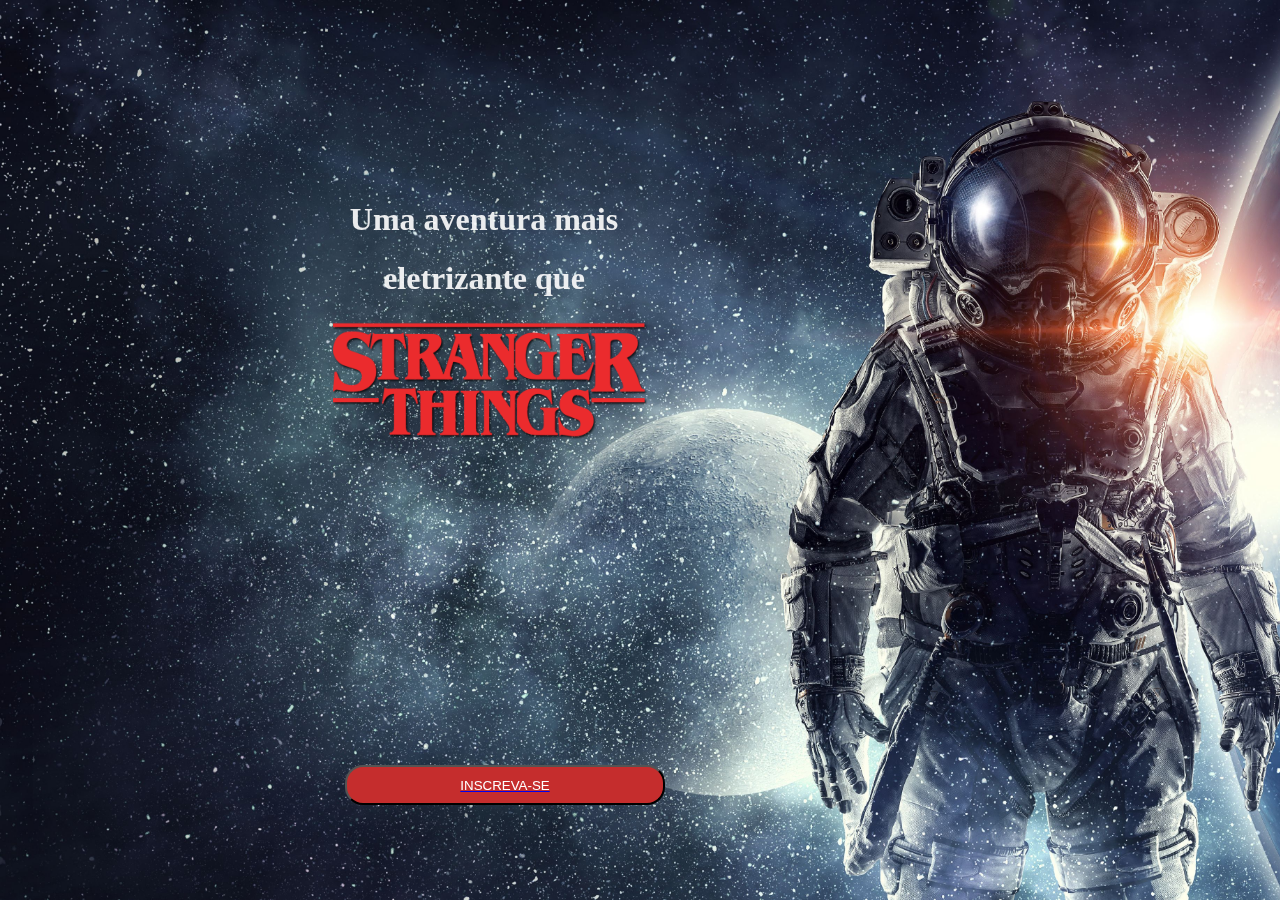
<file: index.html>
<!DOCTYPE html>
<html lang="pt-br">
    <head>
        <meta charset="UTF-8">
    <meta name="viewport" content="width=device-width, initial-scale=1.0">
    <meta http-equiv="X-UA-compatible" content="IE=edge">
        <title>Viagem espacial</title>
        <link rel="stylesheet" href="style.css">
    </head>

    <body>
        <div class="container">
            <div id="punchline-block">
                <h1>Uma aventura mais</h1>
                <h1>eletrizante que</h1>
                <img id="img-logo" src="./imgs/stranger-things-logo.png">
            </div>
            <div class="btn">
                <a href="./index-2.html"><button id="cta-button" type="button">Inscreva-se</button></a>
            </div>
        </div>
    </body>
</html>
</file>
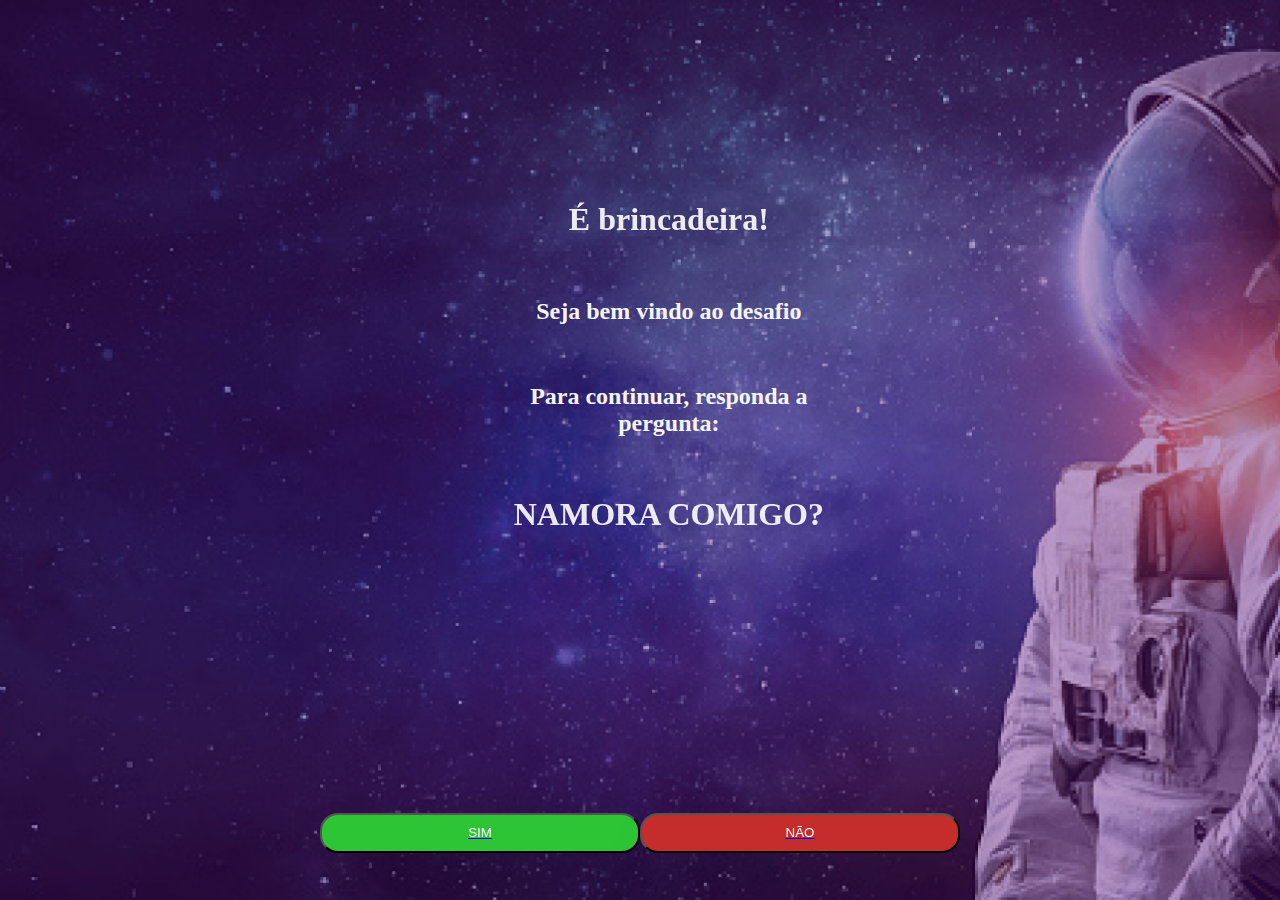
<file: index-2.html>
<!DOCTYPE html>
<html lang="pt-br">
    <head>
        <meta charset="UTF-8">
    <meta name="viewport" content="width=device-width, initial-scale=1.0">
    <meta http-equiv="X-UA-compatible" content="IE=edge">
        <title>BRINCADEIRA!</title>
        <link rel="stylesheet" href="style-2.css">
    </head>

    <body>
        <div class="container">
            <div id="punchline-block">
                <h1>É brincadeira!</h1>
                <br>
                <h2>Seja bem vindo ao desafio</h2>
                <br>
                <h2>Para continuar, responda a pergunta:</h2>
                <br>
                <h1>NAMORA COMIGO?</h1>
            </div>
            <div class="btn">
                <a href="./index-3-yes.html"><button id="cta-button-yes" type="button">Sim</button></a>
                <a href="./index-4-no.html"><button id="cta-button" type="button">Não</button></a>
            </div>
        </div>
    </body>
</html>
</file>
<file: style.css>
body{
    margin:0;
    padding:0;
}
.container{
    height:100vh;
    width:100%;
    background-image: url(./imgs/background-astronaut.jpg);
    background-size: cover;
    display: inline-flex;
    justify-content: center;
    margin:0;
}

#punchline-block{
    margin-top:20vh;
    margin-left:auto;
    margin-right: 40vh;
    display:inline-block;
    position:absolute;
}

h1{
    color:white;
    text-align: center;
    margin-left: 15%;
    opacity: 90%;
}
h2{
    color:whitesmoke;
    text-align: center;
    margin-left: 15%;
    opacity: 100%;
}
#img-logo{
    width:20rem;
    margin-left: 9%;
}
.btn{
    display:inline-block;
    margin-top: 75vh;
    margin-right: 30vh;
}
#cta-button{
    display: inline;
    margin-top: 10vh;
    width: 20rem;
    height: 2.5rem;
    border-radius: 2vh;
    text-transform: uppercase;
    text-decoration:wavy;
    background-color: #C52D2D;
    color:white;
    font-weight: 300;
    filter: drop-shadow(30px 40px 30px rgba(0, 0, 0, 0.25));
}
#cta-button-yes{
    display: inline;
    margin-top: 10vh;
    width: 20rem;
    height: 2.5rem;
    border-radius: 2vh;
    text-transform: uppercase;
    text-decoration:wavy;
    background-color: #2dc535;
    color:white;
    font-weight: 300;
    filter: drop-shadow(30px 40px 30px rgba(0, 0, 0, 0.25));
}
</file>
<file: style-2.css>
body{
    margin:0;
    padding:0;
}
.container{
    height:100vh;
    width:100%;
    background-image: url(./imgs/space-astronaut.png);
    background-size: cover;
    display: inline-flex;
    justify-content: center;
    margin:0;
}

#punchline-block{
    margin-top:20vh;
    margin-left:auto;
    margin-right: auto;
    display:inline-block;
    position:absolute;
}

h1{
    color:white;
    text-align: center;
    margin-left: 15%;
    opacity: 90%;
}
h2{
    color:whitesmoke;
    text-align: center;
    margin-left: 15%;
    opacity: 100%;
}
#img-logo{
    width:20rem;
    margin-left: 9%;
}
.btn{
    display:flex;
    margin-top: 75vh;
    align-items: center;
}
#cta-button{
    display: inline;
    margin-top: 10vh;
    width: 20rem;
    height: 2.5rem;
    border-radius: 2vh;
    text-transform: uppercase;
    text-decoration:wavy;
    background-color: #C52D2D;
    color:white;
    font-weight: 300;
    filter: drop-shadow(30px 40px 30px rgba(0, 0, 0, 0.25));
}
#cta-button-yes{
    display: inline;
    margin-top: 10vh;
    width: 20rem;
    height: 2.5rem;
    border-radius: 2vh;
    text-transform: uppercase;
    text-decoration:wavy;
    background-color: #2dc535;
    color:white;
    font-weight: 300;
    filter: drop-shadow(30px 40px 30px rgba(0, 0, 0, 0.25));
}
</file>
